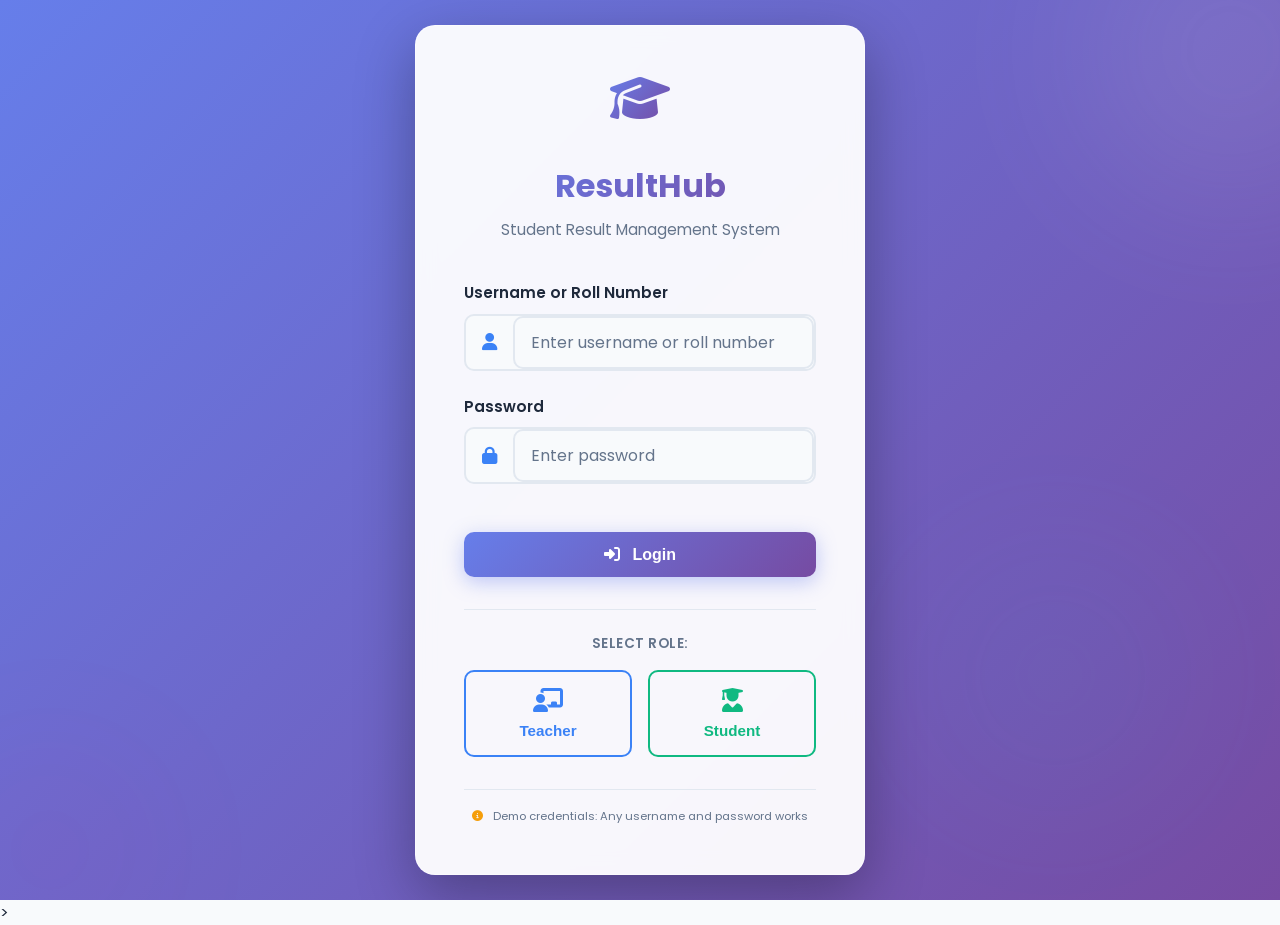
<file: index.html>
<!DOCTYPE html>
<html lang="en">
<head>
    <meta charset="UTF-8">
    <meta name="viewport" content="width=device-width, initial-scale=1.0">
    <title>ResultHub - Login</title>
    <link rel="stylesheet" href="https://cdnjs.cloudflare.com/ajax/libs/font-awesome/6.4.0/css/all.min.css">
    <link href="https://fonts.googleapis.com/css2?family=Poppins:wght@300;400;500;600;700&display=swap" rel="stylesheet">
    <link rel="stylesheet" href="style.css">
</head>
<body>
    <div class="login-container">
        <div class="login-wrapper">
            <!-- Logo & Title -->
            <div class="login-header">
                <div class="login-logo">
                    <i class="fas fa-graduation-cap"></i>
                </div>
                <h1>ResultHub</h1>
                <p>Student Result Management System</p>
            </div>

            <!-- Login Form -->
            <form id="loginForm">
                <!-- Username/Roll Number Field -->
                <div class="form-group">
                    <label for="username">Username or Roll Number</label>
                    <div class="input-group">
                        <i class="fas fa-user"></i>
                        <input 
                            type="text" 
                            id="username" 
                            placeholder="Enter username or roll number"
                            required
                        >
                    </div>
                </div>

                <!-- Password Field -->
                <div class="form-group">
                    <label for="password">Password</label>
                    <div class="input-group">
                        <i class="fas fa-lock"></i>
                        <input 
                            type="password" 
                            id="password" 
                            placeholder="Enter password"
                            required
                        >
                    </div>
                </div>

                <!-- Error Message -->
                <div id="loginError" class="error-message" style="display: none;"></div>

                <!-- Login Button -->
                <button type="submit" class="btn-login">
                    <i class="fas fa-sign-in-alt"></i> Login
                </button>
            </form>

            <!-- Role Selection Buttons -->
            <div class="role-selector">
                <p class="role-label">Select Role:</p>
                <div class="role-buttons">
                    <button type="button" class="role-btn teacher-btn" onclick="selectRole('teacher')">
                        <i class="fas fa-chalkboard-user"></i> Teacher
                    </button>
                    <button type="button" class="role-btn student-btn" onclick="selectRole('student')">
                        <i class="fas fa-user-graduate"></i> Student
                    </button>
                </div>
            </div>

            <!-- Demo Info -->
            <div class="login-footer">
                <p><small><i class="fas fa-info-circle"></i> Demo credentials: Any username and password works</small></p>
            </div>
        </div>

        <!-- Background Animation -->
        <div class="background-animation">
            <div class="gradient-orb orb-1"></div>
            <div class="gradient-orb orb-2"></div>
            <div class="gradient-orb orb-3"></div>
        </div>
    </div>

    <!-- Toast Notification -->
    <div id="toast" class="toast"></div>

    <script src="script.js"></script>
</body>
</html>
>
</file>
<file: style.css>
/* ============================================
   GLOBAL STYLES & VARIABLES
   ============================================ */

* {
    margin: 0;
    padding: 0;
    box-sizing: border-box;
}

:root {
    /* Light Mode Colors */
    --bg-primary: #f8fafc;
    --bg-secondary: #ffffff;
    --text-primary: #1e293b;
    --text-secondary: #64748b;
    --border-color: #e2e8f0;
    --accent-color: #3b82f6;
    --accent-light: #dbeafe;
    --success-color: #10b981;
    --danger-color: #ef4444;
    --warning-color: #f59e0b;
    --info-color: #3b82f6;

    /* Gradients */
    --gradient-primary: linear-gradient(135deg, #667eea 0%, #764ba2 100%);
    --gradient-secondary: linear-gradient(135deg, #f093fb 0%, #f5576c 100%);
    --gradient-tertiary: linear-gradient(135deg, #4facfe 0%, #00f2fe 100%);

    /* Transitions */
    --transition-fast: 0.2s ease;
    --transition-base: 0.3s ease;
    --transition-slow: 0.5s ease;

    /* Shadows */
    --shadow-sm: 0 1px 2px rgba(0, 0, 0, 0.05);
    --shadow-md: 0 4px 6px rgba(0, 0, 0, 0.1);
    --shadow-lg: 0 10px 25px rgba(0, 0, 0, 0.15);
    --shadow-xl: 0 20px 40px rgba(0, 0, 0, 0.2);

    /* Spacing */
    --spacing-xs: 0.25rem;
    --spacing-sm: 0.5rem;
    --spacing-md: 1rem;
    --spacing-lg: 1.5rem;
    --spacing-xl: 2rem;
    --spacing-2xl: 3rem;
}

body.dark-mode {
    --bg-primary: #0f172a;
    --bg-secondary: #1e293b;
    --text-primary: #f1f5f9;
    --text-secondary: #cbd5e1;
    --border-color: #334155;
    --accent-light: #1e3a8a;
}

html {
    scroll-behavior: smooth;
}

body {
    font-family: 'Poppins', sans-serif;
    background-color: var(--bg-primary);
    color: var(--text-primary);
    transition: background-color var(--transition-base), color var(--transition-base);
}

/* ============================================
   LOGIN PAGE STYLES
   ============================================ */

.login-container {
    max-width: 100%;
    height: 100vh;
    display: flex;
    align-items: center;
    justify-content: center;
    background: linear-gradient(135deg, #667eea 0%, #764ba2 100%);
    position: relative;
    overflow: hidden;
}

.background-animation {
    position: absolute;
    width: 100%;
    height: 100%;
    top: 0;
    left: 0;
}

.gradient-orb {
    position: absolute;
    border-radius: 50%;
    filter: blur(80px);
    opacity: 0.3;
}

.orb-1 {
    width: 300px;
    height: 300px;
    background: rgba(255, 255, 255, 0.3);
    top: -100px;
    right: -100px;
    animation: float 8s ease-in-out infinite;
}

.orb-2 {
    width: 200px;
    height: 200px;
    background: rgba(255, 0, 100, 0.2);
    bottom: -50px;
    left: -50px;
    animation: float 10s ease-in-out infinite reverse;
}

.orb-3 {
    width: 250px;
    height: 250px;
    background: rgba(50, 200, 255, 0.2);
    bottom: 100px;
    right: 100px;
    animation: float 12s ease-in-out infinite;
}

@keyframes float {
    0%, 100% {
        transform: translateY(0px);
    }
    50% {
        transform: translateY(-50px);
    }
}

.login-wrapper {
    background: rgba(255, 255, 255, 0.95);
    backdrop-filter: blur(10px);
    border-radius: 20px;
    padding: 3rem;
    width: 100%;
    max-width: 450px;
    box-shadow: 0 20px 60px rgba(0, 0, 0, 0.3);
    position: relative;
    z-index: 10;
    border: 1px solid rgba(255, 255, 255, 0.5);
}

.login-logo {
    text-align: center;
    margin-bottom: 2.5rem;
}

.login-logo i {
    font-size: 3rem;
    background: linear-gradient(135deg, #667eea 0%, #764ba2 100%);
    -webkit-background-clip: text;
    -webkit-text-fill-color: transparent;
    background-clip: text;
    margin-bottom: 1rem;
}

.login-logo h1 {
    font-size: 1.8rem;
    font-weight: 700;
    margin-bottom: 0.5rem;
    background: linear-gradient(135deg, #667eea 0%, #764ba2 100%);
    -webkit-background-clip: text;
    -webkit-text-fill-color: transparent;
    background-clip: text;
}

.login-logo p {
    color: var(--text-secondary);
    font-size: 0.9rem;
}

/* Login Header Style */
.login-header {
    text-align: center;
    margin-bottom: 2.5rem;
}

.login-header .login-logo {
    margin-bottom: 1.5rem;
}

.login-header h1 {
    font-size: 2rem;
    font-weight: 700;
    margin-bottom: 0.5rem;
    background: linear-gradient(135deg, #667eea 0%, #764ba2 100%);
    -webkit-background-clip: text;
    -webkit-text-fill-color: transparent;
    background-clip: text;
}

.login-header p {
    color: var(--text-secondary);
    font-size: 0.95rem;
}

/* Input Group with Icon */
.input-group {
    display: flex;
    align-items: center;
    position: relative;
    border: 2px solid var(--border-color);
    border-radius: 10px;
    background-color: #f8fafc;
    transition: all var(--transition-fast);
}

.input-group:focus-within {
    border-color: var(--accent-color);
    background-color: white;
    box-shadow: 0 0 10px rgba(59, 130, 246, 0.2);
}

.input-group i {
    padding: 0 1rem;
    color: var(--accent-color);
    font-size: 1.1rem;
}

.input-group input {
    flex: 1;
    border: none;
    background: transparent;
    padding: 0.75rem 1rem;
    padding-left: 0;
    font-family: inherit;
    font-size: 1rem;
    color: var(--text-primary);
}

.input-group input::placeholder {
    color: var(--text-secondary);
}

.input-group input:focus {
    outline: none;
}

/* Main Login Button */
.btn-login {
    width: 100%;
    padding: 0.85rem 1.5rem;
    background: linear-gradient(135deg, #667eea 0%, #764ba2 100%);
    color: white;
    border: none;
    border-radius: 10px;
    font-size: 1rem;
    font-weight: 600;
    cursor: pointer;
    transition: all var(--transition-fast);
    box-shadow: 0 5px 20px rgba(102, 126, 234, 0.4);
    margin-top: 1.5rem;
}

.btn-login:hover {
    transform: translateY(-2px);
    box-shadow: 0 8px 30px rgba(102, 126, 234, 0.6);
}

.btn-login:active {
    transform: translateY(0);
}

.btn-login i {
    margin-right: 0.5rem;
}

/* Logout Button */
.btn-logout {
    padding: 0.6rem 1rem;
    background-color: transparent;
    border: 2px solid var(--danger-color);
    color: var(--danger-color);
    border-radius: 8px;
    font-size: 0.9rem;
    font-weight: 600;
    font-family: inherit;
    cursor: pointer;
    transition: all var(--transition-fast);
    display: flex;
    align-items: center;
    gap: 0.5rem;
}

.btn-logout:hover {
    background-color: var(--danger-color);
    color: white;
    transform: translateY(-2px);
    box-shadow: 0 5px 15px rgba(239, 68, 68, 0.3);
}

.btn-logout i {
    font-size: 0.95rem;
}

/* Role Selector Section */
.role-selector {
    margin-top: 2rem;
    padding-top: 1.5rem;
    border-top: 1px solid var(--border-color);
}

.role-label {
    font-size: 0.85rem;
    color: var(--text-secondary);
    font-weight: 600;
    text-transform: uppercase;
    letter-spacing: 0.5px;
    margin-bottom: 1rem;
    text-align: center;
}

.role-buttons {
    display: grid;
    grid-template-columns: 1fr 1fr;
    gap: 1rem;
}

.role-btn {
    padding: 1rem;
    border: 2px solid var(--border-color);
    border-radius: 10px;
    background-color: transparent;
    color: var(--text-primary);
    font-weight: 600;
    font-size: 0.95rem;
    cursor: pointer;
    transition: all var(--transition-fast);
    display: flex;
    flex-direction: column;
    align-items: center;
    gap: 0.6rem;
}

.role-btn:hover {
    transform: translateY(-2px);
}

.role-btn i {
    font-size: 1.5rem;
}

.teacher-btn {
    border-color: #3b82f6;
    color: #3b82f6;
}

.teacher-btn:hover {
    background-color: rgba(59, 130, 246, 0.1);
    box-shadow: 0 5px 15px rgba(59, 130, 246, 0.3);
}

.student-btn {
    border-color: #10b981;
    color: #10b981;
}

.student-btn:hover {
    background-color: rgba(16, 185, 129, 0.1);
    box-shadow: 0 5px 15px rgba(16, 185, 129, 0.3);
}

/* Active Role Button Styles */
.role-btn.active {
    font-weight: 700;
    border-width: 3px;
    box-shadow: 0 5px 20px rgba(0, 0, 0, 0.15);
}

.teacher-btn.active {
    background-color: rgba(59, 130, 246, 0.15);
    border-color: #3b82f6;
    color: #3b82f6;
}

.student-btn.active {
    background-color: rgba(16, 185, 129, 0.15);
    border-color: #10b981;
    color: #10b981;
}

/* Login Footer */
.login-footer {
    margin-top: 2rem;
    padding-top: 1rem;
    text-align: center;
    border-top: 1px solid var(--border-color);
}

.login-footer p {
    font-size: 0.85rem;
    color: var(--text-secondary);
}

.login-footer i {
    margin-right: 0.4rem;
    color: var(--warning-color);
}

.login-form {
    width: 100%;
}

.form-group {
    margin-bottom: 1.5rem;
}

.form-group label {
    display: block;
    font-weight: 600;
    margin-bottom: 0.6rem;
    color: var(--text-primary);
    font-size: 0.95rem;
}

.form-group label i {
    margin-right: 0.5rem;
    color: var(--accent-color);
}

.form-group input[type="text"],
.form-group input[type="password"],
.form-group input[type="email"] {
    width: 100%;
    padding: 0.75rem 1rem;
    border: 2px solid var(--border-color);
    border-radius: 10px;
    font-family: inherit;
    font-size: 1rem;
    transition: all var(--transition-fast);
    background-color: #f8fafc;
}

.form-group input:focus {
    outline: none;
    border-color: var(--accent-color);
    background-color: white;
    box-shadow: 0 0 10px rgba(59, 130, 246, 0.2);
}

.password-input-group {
    position: relative;
    display: flex;
    align-items: center;
}

.password-input-group input {
    width: 100%;
    padding: 0.75rem 2.5rem 0.75rem 1rem;
    border: 2px solid var(--border-color);
    border-radius: 10px;
}

.password-toggle {
    position: absolute;
    right: 1rem;
    background: none;
    border: none;
    cursor: pointer;
    color: var(--text-secondary);
    font-size: 1rem;
    transition: color var(--transition-fast);
}

.password-toggle:hover {
    color: var(--accent-color);
}

.form-options {
    display: flex;
    align-items: center;
    margin-bottom: 1.5rem;
}

.checkbox-label {
    display: flex;
    align-items: center;
    cursor: pointer;
    font-size: 0.9rem;
    color: var(--text-secondary);
    transition: color var(--transition-fast);
}

.checkbox-label input[type="checkbox"] {
    width: 18px;
    height: 18px;
    margin-right: 0.8rem;
    cursor: pointer;
    accent-color: var(--accent-color);
}

.checkbox-label:hover {
    color: var(--text-primary);
}

.checkbox-mandatory {
    font-size: 0.85rem;
    margin-top: 1rem;
}

.checkbox-mandatory a {
    color: var(--accent-color);
    text-decoration: none;
    font-weight: 600;
}

.checkbox-mandatory a:hover {
    text-decoration: underline;
}

.error-message {
    display: block;
    color: var(--danger-color);
    font-size: 0.8rem;
    margin-top: 0.4rem;
}

.login-btn {
    width: 100%;
    padding: 0.85rem 1.5rem;
    background: linear-gradient(135deg, #667eea 0%, #764ba2 100%);
    color: white;
    border: none;
    border-radius: 10px;
    font-size: 1rem;
    font-weight: 600;
    cursor: pointer;
    transition: all var(--transition-fast);
    box-shadow: 0 5px 20px rgba(102, 126, 234, 0.4);
}

.login-btn:hover {
    transform: translateY(-2px);
    box-shadow: 0 8px 30px rgba(102, 126, 234, 0.6);
}

.login-btn:active {
    transform: translateY(0);
}

.demo-section {
    margin-top: 2rem;
    padding-top: 1.5rem;
    border-top: 1px solid var(--border-color);
    text-align: center;
}

.demo-label {
    font-size: 0.85rem;
    color: var(--text-secondary);
    font-weight: 600;
    text-transform: uppercase;
    letter-spacing: 0.5px;
    margin-bottom: 0.5rem;
}

.demo-text {
    font-size: 0.9rem;
    color: var(--text-secondary);
}

.demo-text strong {
    color: var(--text-primary);
    font-weight: 600;
}

/* ============================================
   NAVBAR STYLES
   ============================================ */

.navbar {
    position: fixed;
    top: 0;
    left: 0;
    right: 0;
    height: 70px;
    background: rgba(255, 255, 255, 0.95);
    backdrop-filter: blur(10px);
    border-bottom: 1px solid var(--border-color);
    z-index: 1000;
    transition: all var(--transition-base);
}

body.dark-mode .navbar {
    background: rgba(30, 41, 59, 0.95);
}

.navbar-container {
    max-width: 1400px;
    margin: 0 auto;
    padding: 0 1.5rem;
    height: 100%;
    display: flex;
    align-items: center;
    justify-content: space-between;
}

.navbar-logo {
    display: flex;
    align-items: center;
    font-size: 1.5rem;
    font-weight: 700;
    color: var(--text-primary);
    text-decoration: none;
    gap: 0.8rem;
    min-width: 200px;
}

.navbar-logo i {
    font-size: 1.8rem;
    background: linear-gradient(135deg, #667eea 0%, #764ba2 100%);
    -webkit-background-clip: text;
    -webkit-text-fill-color: transparent;
    background-clip: text;
}

.navbar-menu {
    display: flex;
    list-style: none;
    gap: 0;
    flex: 1;
    margin: 0 3rem;
}

.nav-link {
    display: flex;
    align-items: center;
    gap: 0.6rem;
    padding: 0.5rem 1.2rem;
    color: var(--text-secondary);
    text-decoration: none;
    font-weight: 500;
    font-size: 0.95rem;
    transition: all var(--transition-base);
    position: relative;
    white-space: nowrap;
}

.nav-link:hover {
    color: var(--accent-color);
}

.nav-link:after {
    content: '';
    position: absolute;
    bottom: 0;
    left: 1.2rem;
    right: 1.2rem;
    height: 3px;
    background: linear-gradient(90deg, #667eea, #764ba2);
    border-radius: 2px;
    transform: scaleX(0);
    transform-origin: right;
    transition: transform var(--transition-base);
}

.nav-link:hover:after {
    transform: scaleX(1);
    transform-origin: left;
}

.nav-link.active {
    color: var(--accent-color);
}

.nav-link.active:after {
    transform: scaleX(1);
}

/* Right Navbar Section */
.navbar-right {
    display: flex;
    align-items: center;
    gap: 1.5rem;
}

.search-container {
    position: relative;
    min-width: 250px;
}

.search-input {
    width: 100%;
    padding: 0.6rem 1rem 0.6rem 2.5rem;
    border: 2px solid var(--border-color);
    border-radius: 25px;
    background-color: var(--bg-secondary);
    color: var(--text-primary);
    font-size: 0.9rem;
    transition: all var(--transition-fast);
}

.search-input:focus {
    outline: none;
    border-color: var(--accent-color);
    box-shadow: 0 0 10px rgba(59, 130, 246, 0.2);
}

.search-icon {
    position: absolute;
    left: 1rem;
    top: 50%;
    transform: translateY(-50%);
    color: var(--text-secondary);
}

.theme-toggle {
    background: none;
    border: none;
    font-size: 1.3rem;
    color: var(--text-primary);
    cursor: pointer;
    transition: all var(--transition-base);
    display: flex;
    align-items: center;
    justify-content: center;
    width: 40px;
    height: 40px;
    border-radius: 50%;
}

.theme-toggle:hover {
    background-color: var(--accent-light);
    color: var(--accent-color);
}

/* Notification Bell */
.notification-container {
    position: relative;
}

.notification-btn {
    background: none;
    border: none;
    font-size: 1.3rem;
    color: var(--text-primary);
    cursor: pointer;
    position: relative;
    display: flex;
    align-items: center;
    justify-content: center;
    width: 40px;
    height: 40px;
    border-radius: 50%;
    transition: all var(--transition-base);
}

.notification-btn:hover {
    background-color: var(--accent-light);
    color: var(--accent-color);
}

.notification-badge {
    position: absolute;
    top: 0;
    right: 0;
    background: var(--danger-color);
    color: white;
    width: 20px;
    height: 20px;
    border-radius: 50%;
    display: flex;
    align-items: center;
    justify-content: center;
    font-size: 0.7rem;
    font-weight: 700;
}

.notification-dropdown {
    position: absolute;
    top: 50px;
    right: 0;
    width: 300px;
    background: var(--bg-secondary);
    border: 1px solid var(--border-color);
    border-radius: 15px;
    box-shadow: var(--shadow-xl);
    display: none;
    max-height: 400px;
    overflow-y: auto;
    z-index: 1010;
}

.notification-dropdown.active {
    display: block;
    animation: slideDown var(--transition-base);
}

@keyframes slideDown {
    from {
        opacity: 0;
        transform: translateY(-10px);
    }
    to {
        opacity: 1;
        transform: translateY(0);
    }
}

.notification-header {
    padding: 1rem;
    font-weight: 600;
    border-bottom: 1px solid var(--border-color);
    font-size: 0.95rem;
}

.notification-item {
    display: flex;
    align-items: flex-start;
    gap: 1rem;
    padding: 1rem;
    border-bottom: 1px solid var(--border-color);
    transition: background-color var(--transition-fast);
}

.notification-item:hover {
    background-color: var(--accent-light);
}

.notification-item:last-child {
    border-bottom: none;
}

.notification-item i {
    font-size: 1.2rem;
    margin-top: 0.2rem;
}

.notification-item p {
    font-size: 0.9rem;
    color: var(--text-primary);
    margin: 0;
}

.notification-item small {
    color: var(--text-secondary);
    font-size: 0.8rem;
}

/* Profile Section */
.profile-container {
    position: relative;
}

.profile-btn {
    display: flex;
    align-items: center;
    gap: 0.8rem;
    background: none;
    border: none;
    cursor: pointer;
    padding: 0.4rem 0.8rem;
    border-radius: 25px;
    transition: all var(--transition-base);
}

.profile-btn:hover {
    background-color: var(--accent-light);
}

.avatar {
    width: 35px;
    height: 35px;
    border-radius: 50%;
    object-fit: cover;
    border: 2px solid var(--accent-color);
}

.user-name {
    font-weight: 600;
    color: var(--text-primary);
    max-width: 100px;
    overflow: hidden;
    text-overflow: ellipsis;
}

.profile-btn i {
    font-size: 0.8rem;
    color: var(--text-secondary);
    transition: transform var(--transition-fast);
}

.profile-btn:hover i {
    transform: rotate(180deg);
}

.profile-dropdown {
    position: absolute;
    top: 50px;
    right: 0;
    width: 200px;
    background: var(--bg-secondary);
    border: 1px solid var(--border-color);
    border-radius: 15px;
    box-shadow: var(--shadow-xl);
    display: none;
    z-index: 1010;
}

.profile-dropdown.active {
    display: block;
    animation: slideDown var(--transition-base);
}

.dropdown-item {
    display: flex;
    align-items: center;
    gap: 1rem;
    padding: 0.9rem 1.2rem;
    color: var(--text-primary);
    text-decoration: none;
    transition: all var(--transition-fast);
    font-size: 0.95rem;
}

.dropdown-item:first-child {
    border-radius: 15px 15px 0 0;
}

.dropdown-item:hover {
    background-color: var(--accent-light);
    color: var(--accent-color);
}

.dropdown-item i {
    width: 18px;
}

.dropdown-divider {
    margin: 0.5rem 0;
    border: none;
    border-top: 1px solid var(--border-color);
}

.logout-btn {
    color: var(--danger-color);
    border-radius: 0 0 15px 15px;
}

.logout-btn:hover {
    background-color: rgba(239, 68, 68, 0.1);
}

.mobile-menu-toggle {
    display: none;
    background: none;
    border: none;
    font-size: 1.5rem;
    color: var(--text-primary);
    cursor: pointer;
}

/* ============================================
   MAIN CONTENT STYLES
   ============================================ */

.main-content {
    margin-top: 70px;
    padding: 2rem;
    background-color: var(--bg-primary);
    min-height: calc(100vh - 70px);
}

.page {
    display: none;
    animation: fadeIn var(--transition-base);
}

.page.active {
    display: block;
}

@keyframes fadeIn {
    from {
        opacity: 0;
        transform: translateY(10px);
    }
    to {
        opacity: 1;
        transform: translateY(0);
    }
}

.page-header {
    margin-bottom: 2rem;
}

.page-header h2 {
    font-size: 2rem;
    margin-bottom: 0.5rem;
}

.page-header p {
    color: var(--text-secondary);
    font-size: 1rem;
}

/* ============================================
   DASHBOARD STYLES
   ============================================ */

.kpi-cards {
    display: grid;
    grid-template-columns: repeat(auto-fit, minmax(250px, 1fr));
    gap: 1.5rem;
    margin-bottom: 2.5rem;
}

.kpi-card {
    background: var(--bg-secondary);
    border: 1px solid var(--border-color);
    border-radius: 15px;
    padding: 1.5rem;
    display: flex;
    align-items: center;
    gap: 1.5rem;
    transition: all var(--transition-base);
    cursor: pointer;
}

.kpi-card:hover {
    border-color: var(--accent-color);
    box-shadow: 0 5px 20px rgba(59, 130, 246, 0.15);
    transform: translateY(-2px);
}

.kpi-icon {
    width: 70px;
    height: 70px;
    border-radius: 15px;
    display: flex;
    align-items: center;
    justify-content: center;
    font-size: 1.8rem;
    color: white;
    flex-shrink: 0;
}

.kpi-content h3 {
    font-size: 1.8rem;
    font-weight: 700;
    margin-bottom: 0.3rem;
}

.kpi-content p {
    color: var(--text-secondary);
    font-size: 0.9rem;
}

.dashboard-section {
    background: var(--bg-secondary);
    border: 1px solid var(--border-color);
    border-radius: 15px;
    padding: 1.5rem;
    margin-bottom: 2rem;
}

.section-header {
    display: flex;
    justify-content: space-between;
    align-items: center;
    margin-bottom: 1.5rem;
}

.section-header h3 {
    font-size: 1.3rem;
}

.view-all-btn {
    color: var(--accent-color);
    text-decoration: none;
    font-weight: 600;
    font-size: 0.95rem;
    transition: all var(--transition-fast);
    display: flex;
    align-items: center;
    gap: 0.5rem;
    cursor: pointer;
}

.view-all-btn:hover {
    gap: 0.8rem;
}

.recent-results-table {
    background: var(--bg-primary);
    border-radius: 10px;
    padding: 1rem;
}

.result-row {
    display: grid;
    grid-template-columns: 2fr 1fr 1fr 1fr;
    gap: 1rem;
    padding: 1rem;
    border-bottom: 1px solid var(--border-color);
    align-items: center;
    cursor: pointer;
    transition: all var(--transition-fast);
}

.result-row:hover {
    background-color: var(--accent-light);
    border-radius: 8px;
}

.result-row:last-child {
    border-bottom: none;
}

.result-exam-name {
    font-weight: 600;
}

.result-date {
    color: var(--text-secondary);
    font-size: 0.9rem;
}

.result-avg {
    text-align: center;
}

.result-grade {
    text-align: center;
    font-weight: 600;
    font-size: 1.1rem;
}

.grade-a {
    color: #10b981;
}

.grade-b {
    color: #3b82f6;
}

.grade-c {
    color: #f59e0b;
}

.grade-d {
    color: #ef4444;
}

.grade-f {
    color: #dc2626;
}

.quick-stats {
    display: grid;
    grid-template-columns: repeat(auto-fit, minmax(200px, 1fr));
    gap: 1.5rem;
}

.stat-box {
    background: var(--bg-secondary);
    border: 1px solid var(--border-color);
    border-radius: 15px;
    padding: 1.5rem;
    display: flex;
    align-items: center;
    gap: 1rem;
}

.stat-box i {
    font-size: 2rem;
    color: var(--accent-color);
    opacity: 0.7;
}

.stat-box p {
    color: var(--text-secondary);
    font-size: 0.9rem;
    margin: 0;
}

.stat-box h4 {
    margin: 0;
    font-size: 1.3rem;
}

.empty-state {
    text-align: center;
    padding: 2rem;
    color: var(--text-secondary);
}

.empty-state a {
    color: var(--accent-color);
    text-decoration: none;
    font-weight: 600;
    cursor: pointer;
}

.empty-state a:hover {
    text-decoration: underline;
}

/* ============================================
   FORM STYLES
   ============================================ */

.form-container {
    background: var(--bg-secondary);
    border: 1px solid var(--border-color);
    border-radius: 15px;
    padding: 2rem;
    max-width: 900px;
}

.form-section {
    margin-bottom: 2.5rem;
}

.form-section:last-child {
    margin-bottom: 0;
}

.form-section h3 {
    font-size: 1.2rem;
    margin-bottom: 1.5rem;
    padding-bottom: 1rem;
    border-bottom: 2px solid var(--border-color);
}

.form-row {
    display: grid;
    grid-template-columns: repeat(auto-fit, minmax(250px, 1fr));
    gap: 1.5rem;
    margin-bottom: 1.5rem;
}

.form-group {
    display: flex;
    flex-direction: column;
}

.form-group label {
    font-weight: 600;
    margin-bottom: 0.6rem;
    font-size: 0.95rem;
}

.required {
    color: var(--danger-color);
}

.form-group input,
.form-group select,
.form-group textarea {
    padding: 0.75rem 1rem;
    border: 2px solid var(--border-color);
    border-radius: 10px;
    font-family: inherit;
    font-size: 1rem;
    background-color: var(--bg-primary);
    color: var(--text-primary);
    transition: all var(--transition-fast);
}

.form-group input:focus,
.form-group select:focus,
.form-group textarea:focus {
    outline: none;
    border-color: var(--accent-color);
    box-shadow: 0 0 10px rgba(59, 130, 246, 0.2);
}

.form-group textarea {
    resize: vertical;
    min-height: 100px;
}

.subject-input-row {
    display: grid;
    grid-template-columns: 2fr 1fr 1fr 50px;
    gap: 1rem;
    align-items: flex-end;
    margin-bottom: 1rem;
    padding: 1rem;
    background: var(--bg-primary);
    border-radius: 10px;
    border: 1px solid var(--border-color);
}

.subject-input-row .form-group {
    margin-bottom: 0;
}

.btn-remove-subject {
    background: var(--danger-color);
    color: white;
    border: none;
    padding: 0.7rem;
    border-radius: 8px;
    cursor: pointer;
    font-size: 1rem;
    transition: all var(--transition-fast);
}

.btn-remove-subject:hover {
    background: #dc2626;
    transform: scale(1.05);
}

.btn-add-subject {
    background: var(--accent-color);
    color: white;
    border: none;
    padding: 0.8rem 1.5rem;
    border-radius: 10px;
    cursor: pointer;
    font-weight: 600;
    transition: all var(--transition-fast);
    display: inline-flex;
    align-items: center;
    gap: 0.5rem;
}

.btn-add-subject:hover {
    background: #2563eb;
    transform: translateY(-2px);
}

.form-actions {
    display: flex;
    gap: 1rem;
    margin-top: 2rem;
}

.btn-primary,
.btn-secondary,
.btn-danger {
    padding: 0.85rem 1.5rem;
    border: none;
    border-radius: 10px;
    font-weight: 600;
    cursor: pointer;
    transition: all var(--transition-fast);
    display: inline-flex;
    align-items: center;
    gap: 0.6rem;
    font-size: 1rem;
}

.btn-primary {
    background: linear-gradient(135deg, #667eea 0%, #764ba2 100%);
    color: white;
    box-shadow: 0 5px 20px rgba(102, 126, 234, 0.4);
}

.btn-primary:hover {
    transform: translateY(-2px);
    box-shadow: 0 8px 30px rgba(102, 126, 234, 0.6);
}

.btn-secondary {
    background: var(--border-color);
    color: var(--text-primary);
}

.btn-secondary:hover {
    background: #cbd5e1;
}

.btn-danger {
    background: var(--danger-color);
    color: white;
}

.btn-danger:hover {
    background: #dc2626;
}

.btn-small {
    padding: 0.6rem 1.2rem;
    font-size: 0.9rem;
    border: none;
    border-radius: 8px;
    font-weight: 600;
    cursor: pointer;
    transition: all var(--transition-fast);
}

.btn-small {
    background: var(--accent-color);
    color: white;
}

.btn-small:hover {
    background: #2563eb;
}

.btn-small.btn-danger {
    background: var(--danger-color);
}

.btn-small.btn-danger:hover {
    background: #dc2626;
}

/* ============================================
   FILTER & SEARCH STYLES
   ============================================ */

.filter-section {
    display: flex;
    gap: 1rem;
    margin-bottom: 2rem;
    flex-wrap: wrap;
    align-items: center;
}

.search-box {
    flex: 1;
    min-width: 250px;
    position: relative;
    display: flex;
    align-items: center;
}

.search-box i {
    position: absolute;
    left: 1rem;
    color: var(--text-secondary);
}

.search-box input {
    width: 100%;
    padding: 0.75rem 1rem 0.75rem 2.5rem;
    border: 2px solid var(--border-color);
    border-radius: 10px;
    background-color: var(--bg-secondary);
    color: var(--text-primary);
    font-size: 1rem;
}

.search-box input:focus {
    outline: none;
    border-color: var(--accent-color);
    box-shadow: 0 0 10px rgba(59, 130, 246, 0.2);
}

.filter-select {
    padding: 0.75rem 1rem;
    border: 2px solid var(--border-color);
    border-radius: 10px;
    background-color: var(--bg-secondary);
    color: var(--text-primary);
    cursor: pointer;
    font-size: 1rem;
    transition: all var(--transition-fast);
}

.filter-select:focus {
    outline: none;
    border-color: var(--accent-color);
}

.btn-filter {
    padding: 0.75rem 1.5rem;
    background: var(--accent-color);
    color: white;
    border: none;
    border-radius: 10px;
    font-weight: 600;
    cursor: pointer;
    transition: all var(--transition-fast);
    display: flex;
    align-items: center;
    gap: 0.5rem;
}

.btn-filter:hover {
    background: #2563eb;
    transform: translateY(-2px);
}

/* ============================================
   RESULTS CONTAINER STYLES
   ============================================ */

.results-container {
    display: grid;
    grid-template-columns: repeat(auto-fill, minmax(350px, 1fr));
    gap: 1.5rem;
}

.result-card {
    background: var(--bg-secondary);
    border: 1px solid var(--border-color);
    border-radius: 15px;
    padding: 1.5rem;
    cursor: pointer;
    transition: all var(--transition-base);
}

.result-card:hover {
    border-color: var(--accent-color);
    box-shadow: 0 10px 30px rgba(59, 130, 246, 0.15);
    transform: translateY(-5px);
}

.result-card-header {
    display: flex;
    justify-content: space-between;
    align-items: start;
    margin-bottom: 1rem;
}

.result-exam-info h4 {
    font-size: 1.1rem;
    margin-bottom: 0.3rem;
}

.result-exam-info p {
    color: var(--text-secondary);
    font-size: 0.9rem;
    margin: 0;
}

.result-card-actions {
    display: flex;
    gap: 0.5rem;
}

.btn-card-action {
    background: none;
    border: 1px solid var(--border-color);
    width: 35px;
    height: 35px;
    border-radius: 50%;
    cursor: pointer;
    display: flex;
    align-items: center;
    justify-content: center;
    transition: all var(--transition-fast);
}

.btn-card-action:hover {
    background-color: var(--accent-light);
    border-color: var(--accent-color);
    color: var(--accent-color);
}

.btn-card-action.delete:hover {
    background-color: rgba(239, 68, 68, 0.1);
    border-color: var(--danger-color);
    color: var(--danger-color);
}

.result-subjects {
    margin-bottom: 1rem;
}

.subject-item {
    display: flex;
    justify-content: space-between;
    align-items: center;
    padding: 0.8rem 0;
    border-bottom: 1px solid var(--border-color);
}

.subject-item:last-child {
    border-bottom: none;
}

.subject-name {
    font-weight: 500;
}

.subject-marks {
    display: flex;
    align-items: center;
    gap: 1rem;
}

.subject-percentage {
    font-weight: 600;
    color: var(--accent-color);
}

.result-summary {
    display: grid;
    grid-template-columns: 1fr 1fr;
    gap: 1rem;
    padding-top: 1rem;
    border-top: 1px solid var(--border-color);
}

.summary-item {
    text-align: center;
}

.summary-item p {
    color: var(--text-secondary);
    font-size: 0.85rem;
    margin-bottom: 0.3rem;
}

.summary-item h5 {
    font-size: 1.3rem;
    margin: 0;
}

/* ============================================
   ANALYTICS STYLES
   ============================================ */

.analytics-grid {
    display: grid;
    grid-template-columns: repeat(auto-fit, minmax(400px, 1fr));
    gap: 2rem;
}

.chart-container {
    background: var(--bg-secondary);
    border: 1px solid var(--border-color);
    border-radius: 15px;
    padding: 2rem;
}

.chart-container h3 {
    margin-bottom: 1.5rem;
    font-size: 1.2rem;
}

.chart-container.full-width {
    grid-column: 1 / -1;
}

.chart-container canvas {
    max-height: 300px;
}

/* ============================================
   PROFILE STYLES
   ============================================ */

.profile-container-main {
    display: grid;
    grid-template-columns: repeat(auto-fit, minmax(300px, 1fr));
    gap: 2rem;
}

.profile-card {
    background: var(--bg-secondary);
    border: 1px solid var(--border-color);
    border-radius: 15px;
    overflow: hidden;
}

.profile-header {
    background: linear-gradient(135deg, #667eea 0%, #764ba2 100%);
    color: white;
    padding: 2rem;
    display: flex;
    align-items: center;
    gap: 1.5rem;
}

.profile-avatar {
    width: 80px;
    height: 80px;
    border-radius: 50%;
    border: 4px solid white;
    object-fit: cover;
}

.profile-info h3 {
    margin: 0 0 0.3rem 0;
    font-size: 1.3rem;
}

.profile-info p {
    margin: 0;
    opacity: 0.9;
}

.badge {
    display: inline-block;
    background: rgba(255, 255, 255, 0.3);
    padding: 0.4rem 0.8rem;
    border-radius: 20px;
    font-size: 0.85rem;
    margin-top: 0.5rem;
}

.profile-details {
    padding: 2rem;
}

.detail-row {
    margin-bottom: 1.5rem;
    padding-bottom: 1.5rem;
    border-bottom: 1px solid var(--border-color);
}

.detail-row:last-child {
    border-bottom: none;
    margin-bottom: 0;
    padding-bottom: 0;
}

.detail-row label {
    color: var(--text-secondary);
    font-size: 0.9rem;
    font-weight: 600;
    text-transform: uppercase;
    letter-spacing: 0.5px;
    display: block;
    margin-bottom: 0.5rem;
}

.detail-row p {
    font-size: 1rem;
    margin: 0;
}

/* ============================================
   SETTINGS STYLES
   ============================================ */

.settings-container {
    max-width: 600px;
}

.settings-section {
    background: var(--bg-secondary);
    border: 1px solid var(--border-color);
    border-radius: 15px;
    padding: 1.5rem;
    margin-bottom: 1.5rem;
}

.settings-section h3 {
    margin-top: 0;
    margin-bottom: 1.5rem;
    padding-bottom: 1rem;
    border-bottom: 1px solid var(--border-color);
}

.settings-item {
    display: flex;
    justify-content: space-between;
    align-items: center;
    padding: 1rem 0;
    border-bottom: 1px solid var(--border-color);
}

.settings-item:last-child {
    border-bottom: none;
}

.settings-label p {
    margin: 0 0 0.3rem 0;
    font-weight: 600;
}

.settings-label small {
    color: var(--text-secondary);
    display: block;
}

/* Toggle Switch */
.switch {
    position: relative;
    display: inline-block;
    width: 50px;
    height: 26px;
}

.switch input {
    opacity: 0;
    width: 0;
    height: 0;
}

.slider {
    position: absolute;
    cursor: pointer;
    top: 0;
    left: 0;
    right: 0;
    bottom: 0;
    background-color: var(--border-color);
    transition: all var(--transition-fast);
    border-radius: 26px;
}

.slider:before {
    position: absolute;
    content: "";
    height: 22px;
    width: 22px;
    left: 2px;
    bottom: 2px;
    background-color: white;
    transition: all var(--transition-fast);
    border-radius: 50%;
}

input:checked + .slider {
    background-color: var(--accent-color);
}

input:checked + .slider:before {
    transform: translateX(24px);
}

/* ============================================
   HELP & FAQ STYLES
   ============================================ */

.help-container {
    display: grid;
    grid-template-columns: 2fr 1fr;
    gap: 2rem;
}

.faq-section {
    grid-column: 1;
}

.faq-item {
    background: var(--bg-secondary);
    border: 1px solid var(--border-color);
    border-radius: 10px;
    margin-bottom: 1rem;
    overflow: hidden;
}

.faq-question {
    width: 100%;
    padding: 1rem;
    background: none;
    border: none;
    cursor: pointer;
    display: flex;
    justify-content: space-between;
    align-items: center;
    font-weight: 600;
    color: var(--text-primary);
    transition: all var(--transition-fast);
    text-align: left;
}

.faq-question:hover {
    background-color: var(--accent-light);
    color: var(--accent-color);
}

.faq-question i {
    transition: transform var(--transition-fast);
}

.faq-question.active i {
    transform: rotate(180deg);
}

.faq-answer {
    padding: 0 1rem 1rem 1rem;
    color: var(--text-secondary);
    max-height: 0;
    overflow: hidden;
    transition: all var(--transition-base);
}

.faq-answer.active {
    max-height: 500px;
    padding: 1rem;
}

.support-contact {
    background: var(--bg-secondary);
    border: 1px solid var(--border-color);
    border-radius: 15px;
    padding: 2rem;
    grid-column: 2;
    height: fit-content;
    position: sticky;
    top: 100px;
}

.support-contact h3 {
    margin-top: 0;
}

.support-contact p {
    color: var(--text-secondary);
    margin-bottom: 0.5rem;
}

.support-contact i {
    color: var(--accent-color);
    margin-right: 0.5rem;
}

/* ============================================
   MODAL STYLES
   ============================================ */

.modal {
    display: none;
    position: fixed;
    z-index: 2000;
    left: 0;
    top: 0;
    width: 100%;
    height: 100%;
    background-color: rgba(0, 0, 0, 0.5);
    backdrop-filter: blur(5px);
    animation: fadeIn var(--transition-base);
}

.modal.active {
    display: flex;
    align-items: center;
    justify-content: center;
}

.modal-content {
    background: var(--bg-secondary);
    border-radius: 15px;
    padding: 2rem;
    max-width: 600px;
    width: 90%;
    max-height: 80vh;
    overflow-y: auto;
    position: relative;
}

.modal-close {
    position: absolute;
    right: 1.5rem;
    top: 1.5rem;
    font-size: 2rem;
    cursor: pointer;
    color: var(--text-secondary);
    transition: color var(--transition-fast);
}

.modal-close:hover {
    color: var(--text-primary);
}

.modal-content h2 {
    margin-top: 0;
    margin-bottom: 1.5rem;
}

#modalBody {
    margin-bottom: 2rem;
}

.modal-actions {
    display: flex;
    gap: 1rem;
    justify-content: flex-end;
}

/* ============================================
   TOAST NOTIFICATION STYLES
   ============================================ */

.toast {
    position: fixed;
    bottom: -100px;
    left: 50%;
    transform: translateX(-50%);
    background: var(--bg-secondary);
    color: var(--text-primary);
    padding: 1rem 1.5rem;
    border-radius: 10px;
    box-shadow: var(--shadow-xl);
    z-index: 3000;
    max-width: 400px;
    transition: all var(--transition-base);
    border-left: 4px solid var(--accent-color);
}

.toast.show {
    bottom: 30px;
}

.toast.success {
    border-left-color: var(--success-color);
}

.toast.error {
    border-left-color: var(--danger-color);
}

.toast.warning {
    border-left-color: var(--warning-color);
}

.toast.info {
    border-left-color: var(--info-color);
}

/* ============================================
   LOADING SPINNER STYLES
   ============================================ */

.loading-spinner {
    position: fixed;
    top: 50%;
    left: 50%;
    transform: translate(-50%, -50%);
    text-align: center;
    z-index: 2500;
    display: none;
}

.loading-spinner.show {
    display: block;
}

.spinner {
    width: 60px;
    height: 60px;
    border: 4px solid var(--border-color);
    border-top: 4px solid var(--accent-color);
    border-radius: 50%;
    animation: spin 1s linear infinite;
    margin: 0 auto 1rem;
}

@keyframes spin {
    0% {
        transform: rotate(0deg);
    }
    100% {
        transform: rotate(360deg);
    }
}

.loading-spinner p {
    color: var(--text-secondary);
}

/* User Display */
.user-display {
    padding: 0.6rem 1rem;
    background-color: var(--accent-color);
    color: white;
    border-radius: 8px;
    font-size: 0.85rem;
    font-weight: 600;
    white-space: nowrap;
    display: flex;
    align-items: center;
    gap: 0.5rem;
}

/* Input Icon Group */
.input-icon-group {
    display: flex;
    align-items: center;
    position: relative;
    border: 2px solid var(--border-color);
    border-radius: 10px;
    background-color: #f8fafc;
    transition: all var(--transition-fast);
}

.input-icon-group:focus-within {
    border-color: var(--accent-color);
    background-color: white;
    box-shadow: 0 0 10px rgba(59, 130, 246, 0.2);
}

.input-icon-group i {
    padding: 0 1rem;
    color: var(--accent-color);
    font-size: 1rem;
}

.input-icon-group input {
    flex: 1;
    border: none;
    background: transparent;
    padding: 0.75rem 1rem;
    padding-left: 0;
    font-family: inherit;
    font-size: 1rem;
    color: var(--text-primary);
}

.input-icon-group input::placeholder {
    color: var(--text-secondary);
}

.input-icon-group input:focus {
    outline: none;
}

/* Submit Button */
.btn-submit {
    width: 100%;
    padding: 0.95rem 2rem;
    background: var(--gradient-primary);
    color: white;
    border: none;
    border-radius: 10px;
    font-size: 1rem;
    font-weight: 600;
    cursor: pointer;
    transition: all var(--transition-fast);
    box-shadow: 0 5px 20px rgba(102, 126, 234, 0.4);
    display: flex;
    align-items: center;
    justify-content: center;
    gap: 0.5rem;
    margin-top: 1.5rem;
}

.btn-submit:hover {
    transform: translateY(-2px);
    box-shadow: 0 8px 30px rgba(102, 126, 234, 0.6);
}

.btn-submit:active {
    transform: translateY(0);
}

/* ============================================
   RESPONSIVE DESIGN
   ============================================ */

@media (max-width: 1024px) {
    .navbar-menu {
        margin: 0 2rem;
    }

    .search-container {
        min-width: 200px;
    }

    .analytics-grid {
        grid-template-columns: 1fr;
    }

    .help-container {
        grid-template-columns: 1fr;
    }

    .support-contact {
        grid-column: 1;
        position: static;
    }
}

@media (max-width: 768px) {
    .navbar {
        height: 60px;
    }

    .navbar-container {
        padding: 0 1rem;
    }

    .navbar-logo {
        min-width: 140px;
    }

    .navbar-logo span {
        display: none;
    }

    .navbar-menu {
        display: none;
        position: absolute;
        top: 60px;
        left: 0;
        right: 0;
        flex-direction: column;
        background: var(--bg-secondary);
        border-bottom: 1px solid var(--border-color);
        z-index: 999;
    }

    .navbar-menu.active {
        display: flex;
    }

    .mobile-menu-toggle {
        display: flex;
    }

    .search-container {
        display: none;
    }

    .navbar-right {
        gap: 1rem;
    }

    .main-content {
        padding: 1rem;
    }

    .kpi-cards {
        grid-template-columns: 1fr;
    }

    .results-container {
        grid-template-columns: 1fr;
    }

    .subject-input-row {
        grid-template-columns: 1fr;
    }

    .subject-input-row .btn-remove-subject {
        width: 100%;
    }

    .form-actions {
        flex-direction: column;
    }

    .form-actions button {
        width: 100%;
    }

    .filter-section {
        flex-direction: column;
    }

    .search-box {
        min-width: 100%;
    }

    .btn-filter {
        width: 100%;
        justify-content: center;
    }

    .modal-content {
        width: 95%;
    }

    page-header h2 {
        font-size: 1.5rem;
    }

    .detail-row {
        display: grid;
        grid-template-columns: 1fr;
    }

    .textarea {
        font-size: 16px; /* Prevent mobile zoom on input focus */
    }
}

@media (max-width: 480px) {
    .login-wrapper {
        padding: 2rem 1.5rem;
        border-radius: 15px;
    }

    .navbar-logo i {
        font-size: 1.5rem;
    }

    .nav-link {
        padding: 0.8rem 1rem;
        font-size: 0.9rem;
    }

    .nav-link:after {
        left: 1rem;
        right: 1rem;
    }

    .user-name {
        display: none;
    }

    .kpi-card {
        flex-direction: column;
        text-align: center;
    }

    .result-row {
        grid-template-columns: 1fr;
        gap: 0.5rem;
    }

    .notification-dropdown {
        width: 250px;
        right: -50px;
    }

    .profile-dropdown {
        right: -50px;
    }

    .faq-section {
        width: 100%;
    }

    .form-section {
        margin-bottom: 1.5rem;
    }

    .subject-input-row .form-group label {
        font-size: 0.85rem;
    }

    .form-section h3 {
        font-size: 1rem;
    }

    .page-header h2 {
        font-size: 1.5rem;
    }

    .page-header p {
        font-size: 0.9rem;
    }
}

/* ============================================
   DARK MODE ADJUSTMENTS
   ============================================ */

body.dark-mode {
    --shadow-sm: 0 1px 2px rgba(0, 0, 0, 0.3);
    --shadow-md: 0 4px 6px rgba(0, 0, 0, 0.4);
    --shadow-lg: 0 10px 25px rgba(0, 0, 0, 0.5);
    --shadow-xl: 0 20px 40px rgba(0, 0, 0, 0.6);
}

body.dark-mode .form-group input,
body.dark-mode .form-group select,
body.dark-mode .form-group textarea,
body.dark-mode .search-input,
body.dark-mode .search-box input {
    background-color: #0f172a;
}

body.dark-mode .subject-input-row {
    background: #0f172a;
}

body.dark-mode .kpi-card:hover {
    border-color: var(--accent-color);
}
</file>
